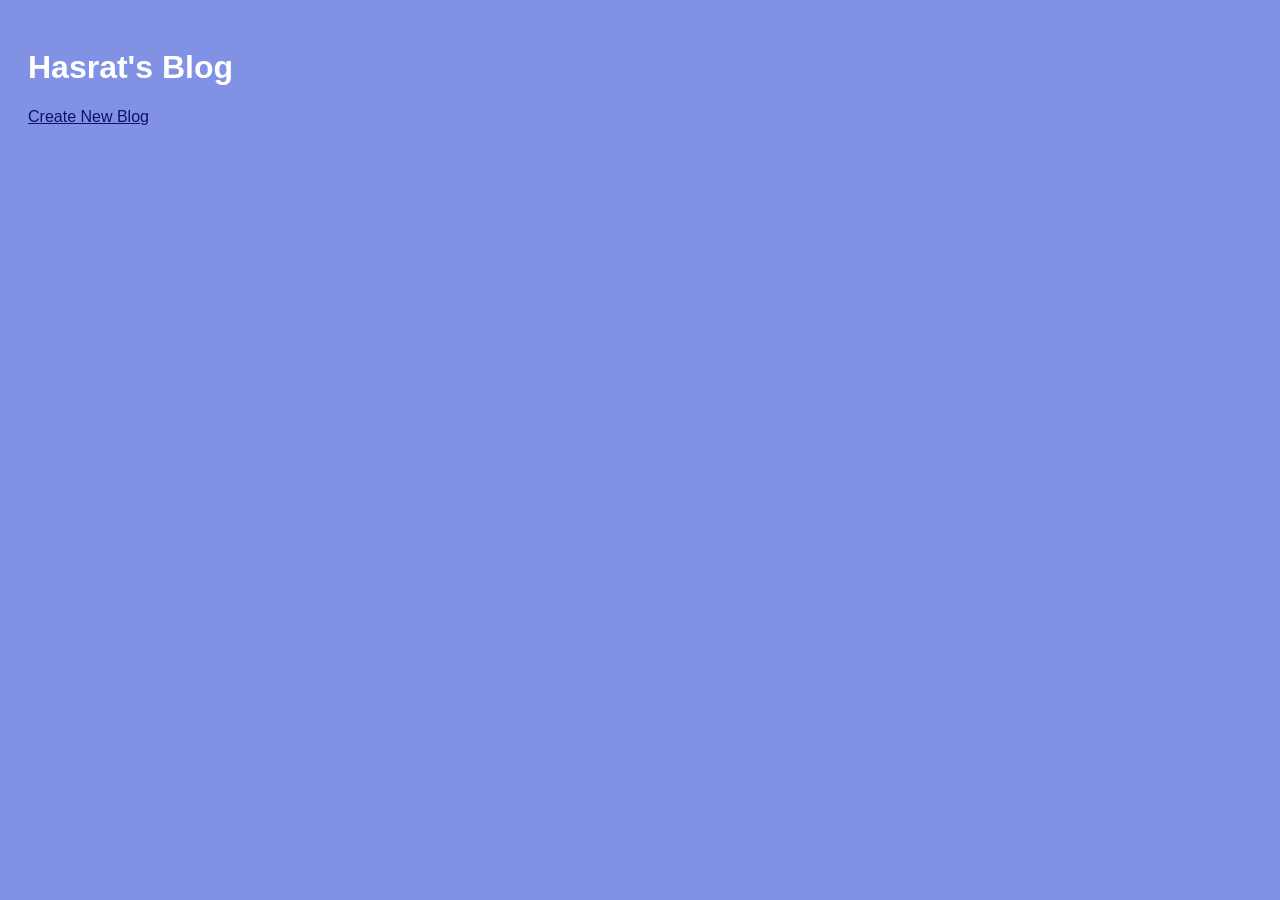
<file: Fully AWS hosted Webapp/index.html>
<!DOCTYPE html>
<html>
<head>
  <title>Hasrat's Blog</title>
  <link rel="stylesheet" href="style.css">
</head>
<body>

<h1>Hasrat's Blog</h1>
<a color="white" href="create.html">Create New Blog</a>

<div id="blogs"></div>

<script src="script.js"></script>
</body>
</html>
</file>
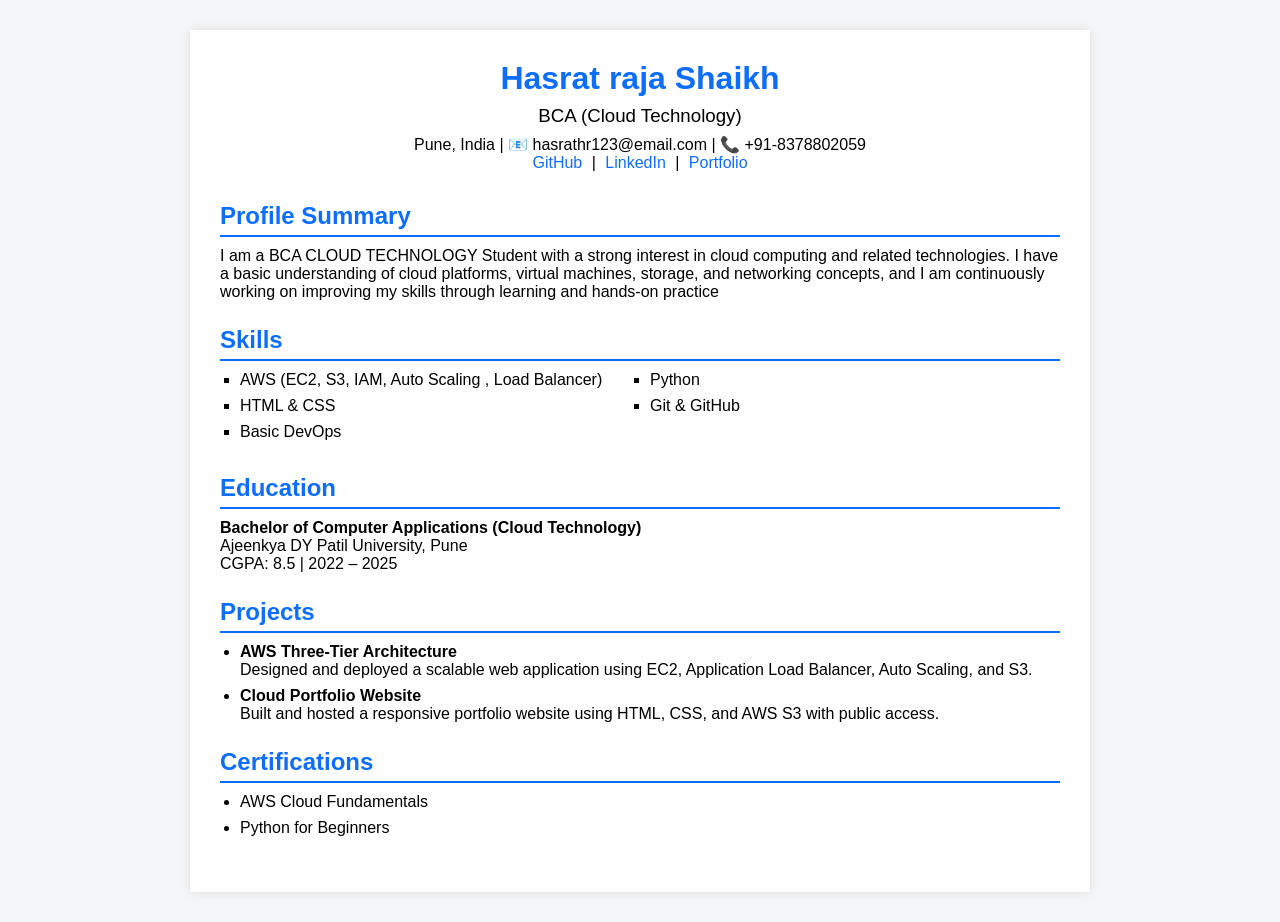
<file: Hosting Website on S3/index.html>
<!DOCTYPE html>
<html lang="en">
<head>
    <meta charset="UTF-8">
    <title>Hasrat Shaikh - Resume</title>
    <link rel="stylesheet" href="style.css">
</head>
<body>

<div class="resume">

    <!-- HEADER -->
    <header class="header">
        <h1>Hasrat raja Shaikh</h1>
        <h3>BCA (Cloud Technology)</h3>
        <p>Pune, India | 📧 hasrathr123@email.com | 📞 +91-8378802059</p>
        <p>
            <a href="#">GitHub</a> |
            <a href="#">LinkedIn</a> |
            <a href="#">Portfolio</a>
        </p>
    </header>

    <!-- CONTENT -->
    <section>
        <h2>Profile Summary</h2>
        <p>
           I am a BCA CLOUD TECHNOLOGY Student with a strong interest in cloud computing and related technologies. I have a basic understanding 
of cloud platforms, virtual machines, storage, and networking concepts, and I am continuously working on 
improving my skills through learning and hands-on practice
        </p>
    </section>

    <section>
        <h2>Skills</h2>
        <ul class="skills">
            <li>AWS (EC2, S3, IAM, Auto Scaling , Load Balancer)</li>
            <li>Python</li>
            <li>HTML & CSS</li>
            <li>Git & GitHub</li>
            <li>Basic DevOps</li>
        </ul>
    </section>

    <section>
        <h2>Education</h2>
        <p><strong>Bachelor of Computer Applications (Cloud Technology)</strong></p>
        <p>Ajeenkya DY Patil University, Pune</p>
        <p>CGPA: 8.5 | 2022 – 2025</p>
    </section>

    <section>
        <h2>Projects</h2>
        <ul>
            <li>
                <strong>AWS Three-Tier Architecture</strong><br>
                Designed and deployed a scalable web application using EC2,
                Application Load Balancer, Auto Scaling, and S3.
            </li>
            <li>
                <strong>Cloud Portfolio Website</strong><br>
                Built and hosted a responsive portfolio website using HTML,
                CSS, and AWS S3 with public access.
            </li>
        </ul>
    </section>

    <section>
        <h2>Certifications</h2>
        <ul>
            <li>AWS Cloud Fundamentals</li>
            <li>Python for Beginners</li>
        </ul>
    </section>

</div>

</body>
</html>
</file>
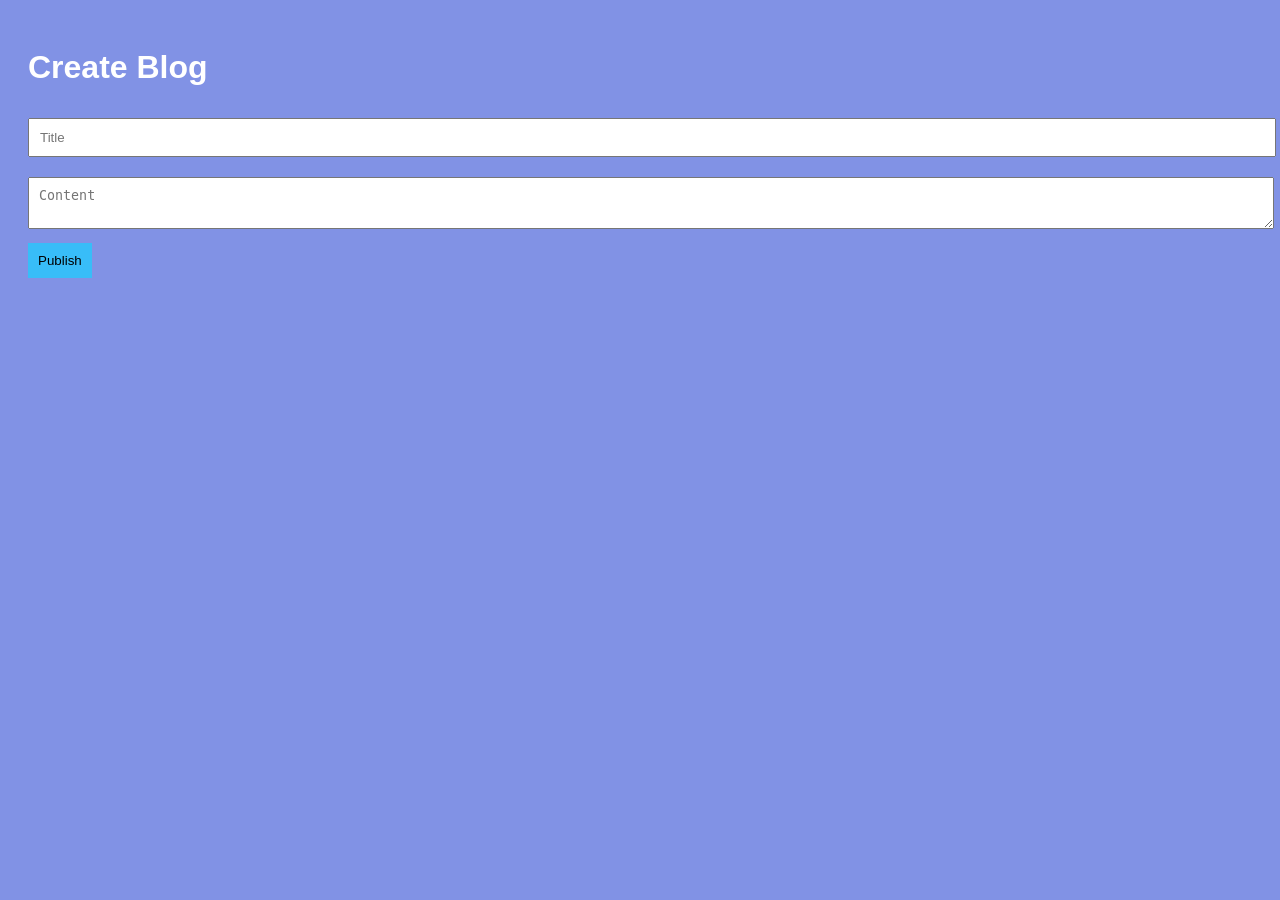
<file: Fully AWS hosted Webapp/create.html>
<!DOCTYPE html>
<html>
<head>
  <title>Create Blog</title>
  <link rel="stylesheet" href="style.css">
</head>
<body>

<h1>Create Blog</h1>

<form id="blogForm">
  <input type="text" placeholder="Title" required />
  <textarea placeholder="Content" required></textarea>
  <button type="submit">Publish</button>
</form>

<script src="script.js"></script>
</body>
</html>
</file>
<file: Fully AWS hosted Webapp/style.css>
body {
  font-family: Arial;
  background: #8192e5;
  color: white;
  padding: 20px;
}

a {
  color: #0b1268;
}

.blog {
  background: #7399d6;
  padding: 15px;
  margin: 15px 0;
  border-radius: 8px;
}

input, textarea {
  width: 100%;
  margin: 10px 0;
  padding: 10px;
}

button {
  padding: 10px;
  background: #38bdf8;
  border: none;
}
</file>
<file: Hosting Website on S3/style.css>
* {
    margin: 0;
    padding: 0;
    box-sizing: border-box;
    font-family: Arial, sans-serif;
}

body {
    background: #f4f6f8;
    padding: 30px;
}

.resume {
    max-width: 900px;
    margin: auto;
    background: #ffffff;
    padding: 30px;
    box-shadow: 0 0 10px rgba(0,0,0,0.1);
}

/* HEADER */
.header {
    text-align: center;
    margin-bottom: 30px;
}

.header h1 {
    font-size: 32px;
    color: #0d6efd;
}

.header h3 {
    font-weight: normal;
    margin: 8px 0;
}

.header a {
    color: #0d6efd;
    text-decoration: none;
    margin: 0 5px;
}

.header a:hover {
    text-decoration: underline;
}

/* SECTIONS */
section {
    margin-bottom: 25px;
}

section h2 {
    color: #0d6efd;
    border-bottom: 2px solid #0d6efd;
    margin-bottom: 10px;
    padding-bottom: 5px;
}

.skills {
    display: grid;
    grid-template-columns: repeat(2, 1fr);
    list-style: square;
    padding-left: 20px;
}

ul {
    padding-left: 20px;
}

li {
    margin-bottom: 8px;
}
</file>
